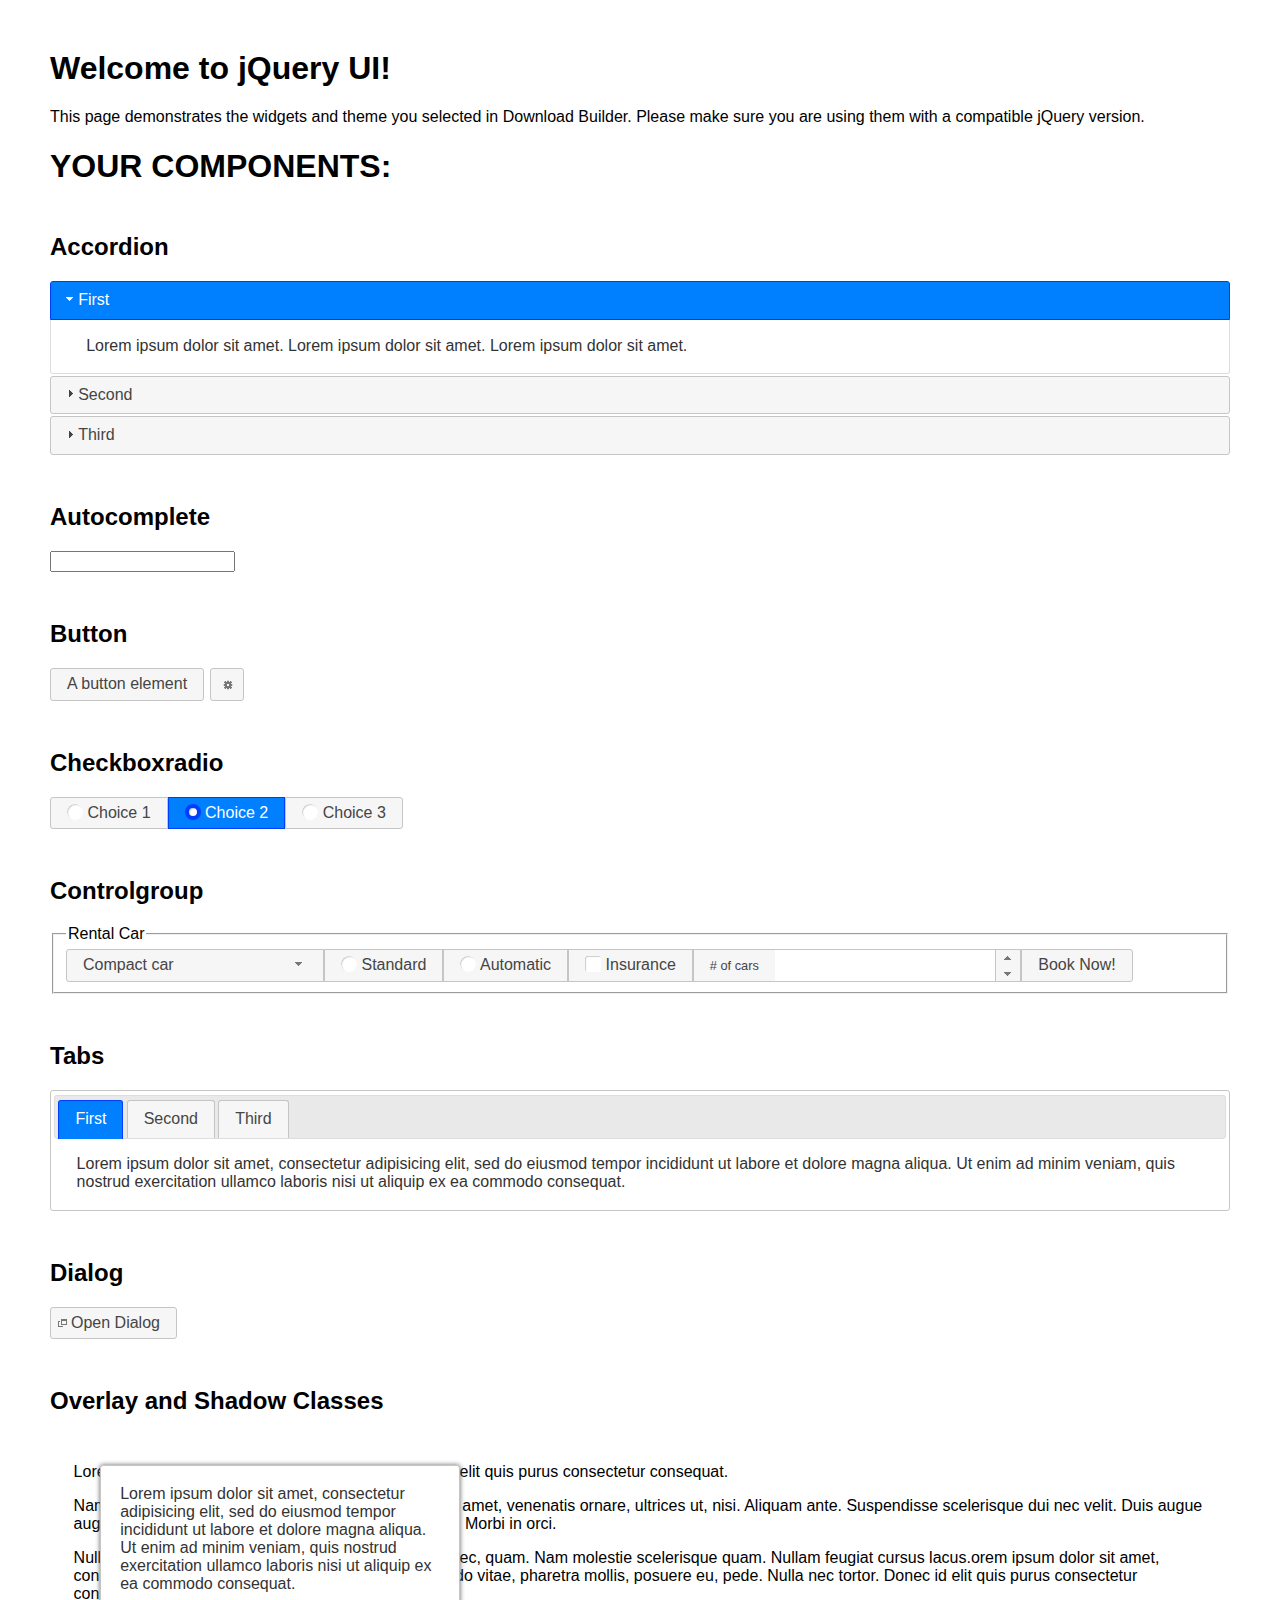
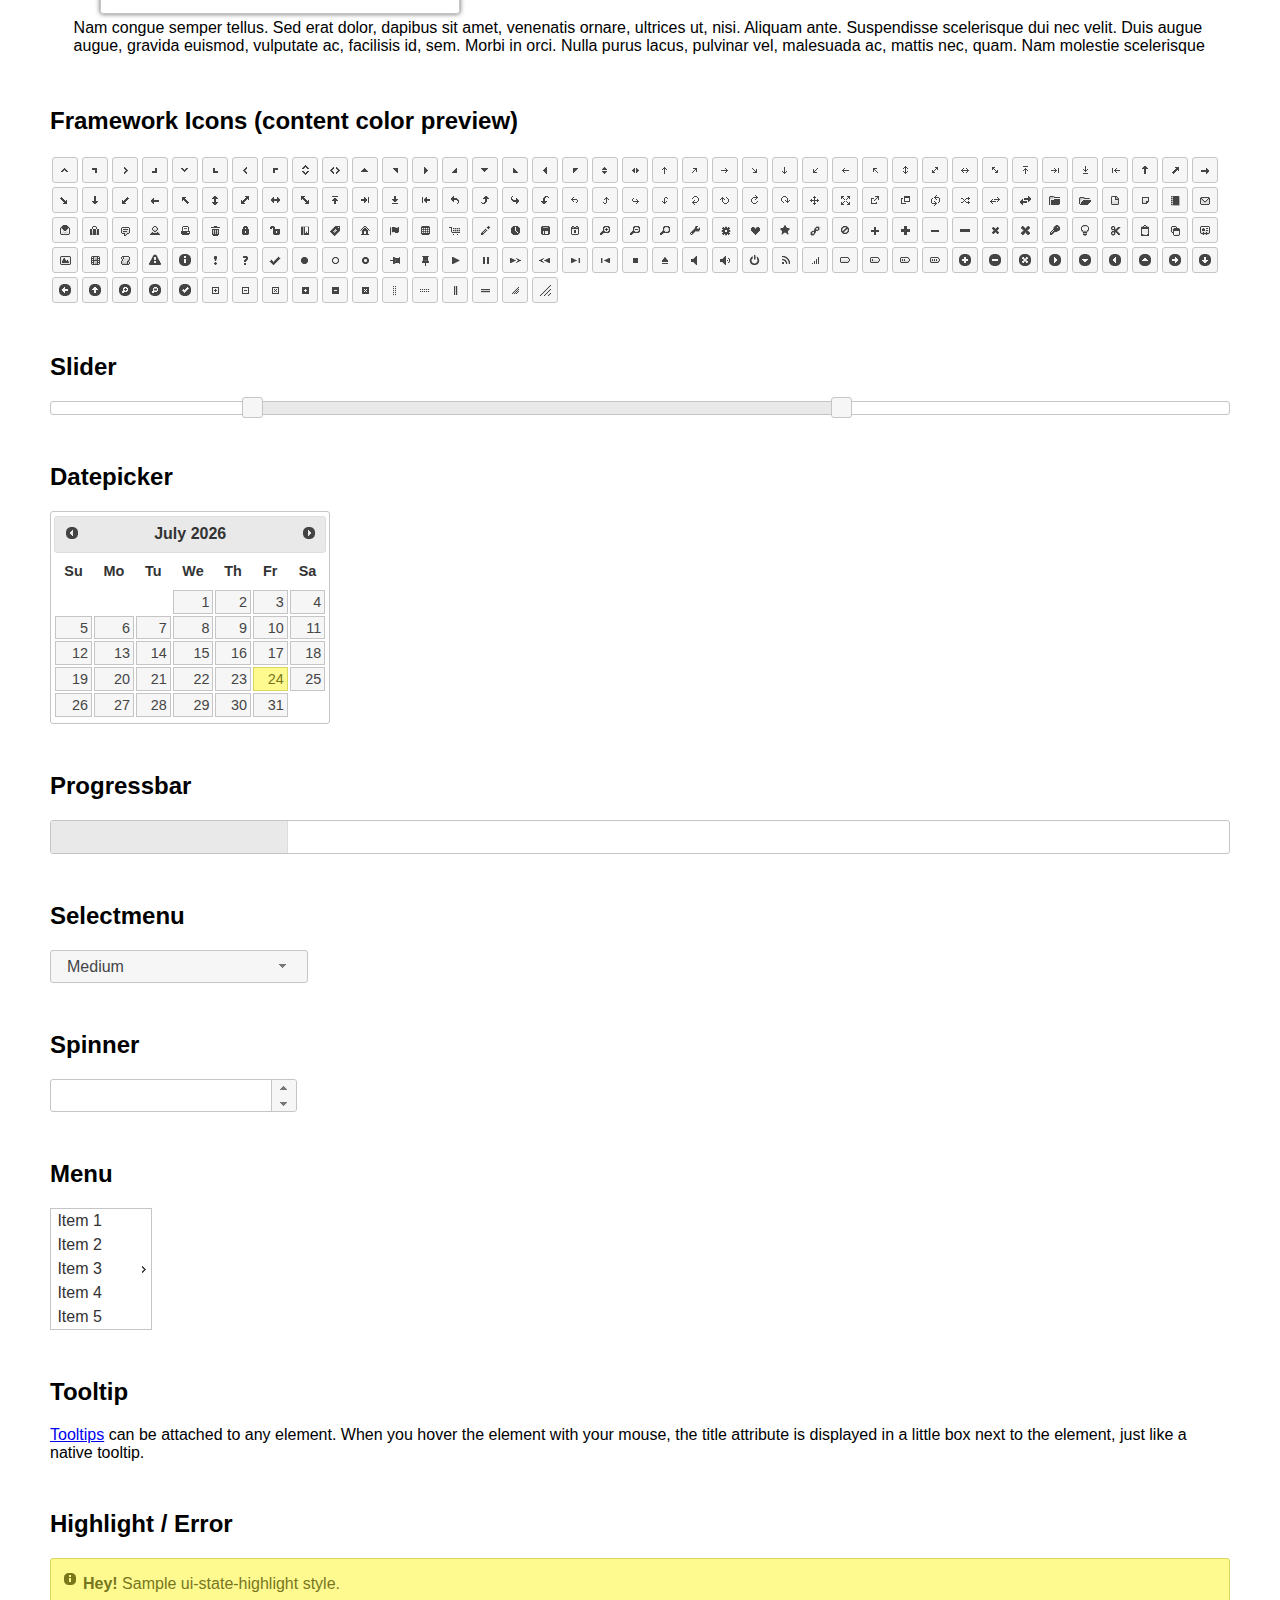
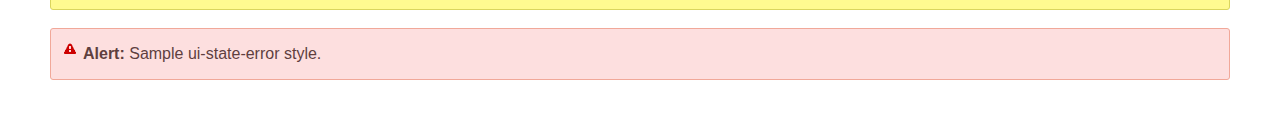
<file: Projet e-commerce/JS/jquery-ui-1.12.1/index.html>
<!doctype html>
<html lang="us">
<head>
	<meta charset="utf-8">
	<title>jQuery UI Example Page</title>
	<link href="jquery-ui.css" rel="stylesheet">
	<style>
	body{
		font-family: "Trebuchet MS", sans-serif;
		margin: 50px;
	}
	.demoHeaders {
		margin-top: 2em;
	}
	#dialog-link {
		padding: .4em 1em .4em 20px;
		text-decoration: none;
		position: relative;
	}
	#dialog-link span.ui-icon {
		margin: 0 5px 0 0;
		position: absolute;
		left: .2em;
		top: 50%;
		margin-top: -8px;
	}
	#icons {
		margin: 0;
		padding: 0;
	}
	#icons li {
		margin: 2px;
		position: relative;
		padding: 4px 0;
		cursor: pointer;
		float: left;
		list-style: none;
	}
	#icons span.ui-icon {
		float: left;
		margin: 0 4px;
	}
	.fakewindowcontain .ui-widget-overlay {
		position: absolute;
	}
	select {
		width: 200px;
	}
	</style>
</head>
<body>

<h1>Welcome to jQuery UI!</h1>

<div class="ui-widget">
	<p>This page demonstrates the widgets and theme you selected in Download Builder. Please make sure you are using them with a compatible jQuery version.</p>
</div>

<h1>YOUR COMPONENTS:</h1>


<!-- Accordion -->
<h2 class="demoHeaders">Accordion</h2>
<div id="accordion">
	<h3>First</h3>
	<div>Lorem ipsum dolor sit amet. Lorem ipsum dolor sit amet. Lorem ipsum dolor sit amet.</div>
	<h3>Second</h3>
	<div>Phasellus mattis tincidunt nibh.</div>
	<h3>Third</h3>
	<div>Nam dui erat, auctor a, dignissim quis.</div>
</div>



<!-- Autocomplete -->
<h2 class="demoHeaders">Autocomplete</h2>
<div>
	<input id="autocomplete" title="type &quot;a&quot;">
</div>



<!-- Button -->
<h2 class="demoHeaders">Button</h2>
<button id="button">A button element</button>
<button id="button-icon">An icon-only button</button>



<!-- Checkboxradio -->
<h2 class="demoHeaders">Checkboxradio</h2>
<form style="margin-top: 1em;">
	<div id="radioset">
		<input type="radio" id="radio1" name="radio"><label for="radio1">Choice 1</label>
		<input type="radio" id="radio2" name="radio" checked="checked"><label for="radio2">Choice 2</label>
		<input type="radio" id="radio3" name="radio"><label for="radio3">Choice 3</label>
	</div>
</form>



<!-- Controlgroup -->
<h2 class="demoHeaders">Controlgroup</h2>
<fieldset>
	<legend>Rental Car</legend>
	<div id="controlgroup">
		<select id="car-type">
			<option>Compact car</option>
			<option>Midsize car</option>
			<option>Full size car</option>
			<option>SUV</option>
			<option>Luxury</option>
			<option>Truck</option>
			<option>Van</option>
		</select>
		<label for="transmission-standard">Standard</label>
		<input type="radio" name="transmission" id="transmission-standard">
		<label for="transmission-automatic">Automatic</label>
		<input type="radio" name="transmission" id="transmission-automatic">
		<label for="insurance">Insurance</label>
		<input type="checkbox" name="insurance" id="insurance">
		<label for="horizontal-spinner" class="ui-controlgroup-label"># of cars</label>
		<input id="horizontal-spinner" class="ui-spinner-input">
		<button>Book Now!</button>
	</div>
</fieldset>



<!-- Tabs -->
<h2 class="demoHeaders">Tabs</h2>
<div id="tabs">
	<ul>
		<li><a href="#tabs-1">First</a></li>
		<li><a href="#tabs-2">Second</a></li>
		<li><a href="#tabs-3">Third</a></li>
	</ul>
	<div id="tabs-1">Lorem ipsum dolor sit amet, consectetur adipisicing elit, sed do eiusmod tempor incididunt ut labore et dolore magna aliqua. Ut enim ad minim veniam, quis nostrud exercitation ullamco laboris nisi ut aliquip ex ea commodo consequat.</div>
	<div id="tabs-2">Phasellus mattis tincidunt nibh. Cras orci urna, blandit id, pretium vel, aliquet ornare, felis. Maecenas scelerisque sem non nisl. Fusce sed lorem in enim dictum bibendum.</div>
	<div id="tabs-3">Nam dui erat, auctor a, dignissim quis, sollicitudin eu, felis. Pellentesque nisi urna, interdum eget, sagittis et, consequat vestibulum, lacus. Mauris porttitor ullamcorper augue.</div>
</div>



<h2 class="demoHeaders">Dialog</h2>
<p>
	<button id="dialog-link" class="ui-button ui-corner-all ui-widget">
		<span class="ui-icon ui-icon-newwin"></span>Open Dialog
	</button>
</p>

<h2 class="demoHeaders">Overlay and Shadow Classes</h2>
<div style="position: relative; width: 96%; height: 200px; padding:1% 2%; overflow:hidden;" class="fakewindowcontain">
	<p>Lorem ipsum dolor sit amet,  Nulla nec tortor. Donec id elit quis purus consectetur consequat. </p><p>Nam congue semper tellus. Sed erat dolor, dapibus sit amet, venenatis ornare, ultrices ut, nisi. Aliquam ante. Suspendisse scelerisque dui nec velit. Duis augue augue, gravida euismod, vulputate ac, facilisis id, sem. Morbi in orci. </p><p>Nulla purus lacus, pulvinar vel, malesuada ac, mattis nec, quam. Nam molestie scelerisque quam. Nullam feugiat cursus lacus.orem ipsum dolor sit amet, consectetur adipiscing elit. Donec libero risus, commodo vitae, pharetra mollis, posuere eu, pede. Nulla nec tortor. Donec id elit quis purus consectetur consequat. </p><p>Nam congue semper tellus. Sed erat dolor, dapibus sit amet, venenatis ornare, ultrices ut, nisi. Aliquam ante. Suspendisse scelerisque dui nec velit. Duis augue augue, gravida euismod, vulputate ac, facilisis id, sem. Morbi in orci. Nulla purus lacus, pulvinar vel, malesuada ac, mattis nec, quam. Nam molestie scelerisque quam. </p><p>Nullam feugiat cursus lacus.orem ipsum dolor sit amet, consectetur adipiscing elit. Donec libero risus, commodo vitae, pharetra mollis, posuere eu, pede. Nulla nec tortor. Donec id elit quis purus consectetur consequat. Nam congue semper tellus. Sed erat dolor, dapibus sit amet, venenatis ornare, ultrices ut, nisi. Aliquam ante. </p><p>Suspendisse scelerisque dui nec velit. Duis augue augue, gravida euismod, vulputate ac, facilisis id, sem. Morbi in orci. Nulla purus lacus, pulvinar vel, malesuada ac, mattis nec, quam. Nam molestie scelerisque quam. Nullam feugiat cursus lacus.orem ipsum dolor sit amet, consectetur adipiscing elit. Donec libero risus, commodo vitae, pharetra mollis, posuere eu, pede. Nulla nec tortor. Donec id elit quis purus consectetur consequat. Nam congue semper tellus. Sed erat dolor, dapibus sit amet, venenatis ornare, ultrices ut, nisi. </p>

	<!-- ui-dialog -->
	<div class="ui-widget-overlay ui-front"></div>
	<div style="position: absolute; width: 320px; left: 50px; top: 30px; padding: 1.2em" class="ui-widget ui-front ui-widget-content ui-corner-all ui-widget-shadow">
		Lorem ipsum dolor sit amet, consectetur adipisicing elit, sed do eiusmod tempor incididunt ut labore et dolore magna aliqua. Ut enim ad minim veniam, quis nostrud exercitation ullamco laboris nisi ut aliquip ex ea commodo consequat.
	</div>

</div>

<!-- ui-dialog -->
<div id="dialog" title="Dialog Title">
	<p>Lorem ipsum dolor sit amet, consectetur adipisicing elit, sed do eiusmod tempor incididunt ut labore et dolore magna aliqua. Ut enim ad minim veniam, quis nostrud exercitation ullamco laboris nisi ut aliquip ex ea commodo consequat.</p>
</div>



<h2 class="demoHeaders">Framework Icons (content color preview)</h2>
<ul id="icons" class="ui-widget ui-helper-clearfix">
	<li class="ui-state-default ui-corner-all" title=".ui-icon-caret-1-n"><span class="ui-icon ui-icon-caret-1-n"></span></li>
	<li class="ui-state-default ui-corner-all" title=".ui-icon-caret-1-ne"><span class="ui-icon ui-icon-caret-1-ne"></span></li>
	<li class="ui-state-default ui-corner-all" title=".ui-icon-caret-1-e"><span class="ui-icon ui-icon-caret-1-e"></span></li>
	<li class="ui-state-default ui-corner-all" title=".ui-icon-caret-1-se"><span class="ui-icon ui-icon-caret-1-se"></span></li>
	<li class="ui-state-default ui-corner-all" title=".ui-icon-caret-1-s"><span class="ui-icon ui-icon-caret-1-s"></span></li>
	<li class="ui-state-default ui-corner-all" title=".ui-icon-caret-1-sw"><span class="ui-icon ui-icon-caret-1-sw"></span></li>
	<li class="ui-state-default ui-corner-all" title=".ui-icon-caret-1-w"><span class="ui-icon ui-icon-caret-1-w"></span></li>
	<li class="ui-state-default ui-corner-all" title=".ui-icon-caret-1-nw"><span class="ui-icon ui-icon-caret-1-nw"></span></li>
	<li class="ui-state-default ui-corner-all" title=".ui-icon-caret-2-n-s"><span class="ui-icon ui-icon-caret-2-n-s"></span></li>
	<li class="ui-state-default ui-corner-all" title=".ui-icon-caret-2-e-w"><span class="ui-icon ui-icon-caret-2-e-w"></span></li>
	<li class="ui-state-default ui-corner-all" title=".ui-icon-triangle-1-n"><span class="ui-icon ui-icon-triangle-1-n"></span></li>
	<li class="ui-state-default ui-corner-all" title=".ui-icon-triangle-1-ne"><span class="ui-icon ui-icon-triangle-1-ne"></span></li>
	<li class="ui-state-default ui-corner-all" title=".ui-icon-triangle-1-e"><span class="ui-icon ui-icon-triangle-1-e"></span></li>
	<li class="ui-state-default ui-corner-all" title=".ui-icon-triangle-1-se"><span class="ui-icon ui-icon-triangle-1-se"></span></li>
	<li class="ui-state-default ui-corner-all" title=".ui-icon-triangle-1-s"><span class="ui-icon ui-icon-triangle-1-s"></span></li>
	<li class="ui-state-default ui-corner-all" title=".ui-icon-triangle-1-sw"><span class="ui-icon ui-icon-triangle-1-sw"></span></li>
	<li class="ui-state-default ui-corner-all" title=".ui-icon-triangle-1-w"><span class="ui-icon ui-icon-triangle-1-w"></span></li>
	<li class="ui-state-default ui-corner-all" title=".ui-icon-triangle-1-nw"><span class="ui-icon ui-icon-triangle-1-nw"></span></li>
	<li class="ui-state-default ui-corner-all" title=".ui-icon-triangle-2-n-s"><span class="ui-icon ui-icon-triangle-2-n-s"></span></li>
	<li class="ui-state-default ui-corner-all" title=".ui-icon-triangle-2-e-w"><span class="ui-icon ui-icon-triangle-2-e-w"></span></li>
	<li class="ui-state-default ui-corner-all" title=".ui-icon-arrow-1-n"><span class="ui-icon ui-icon-arrow-1-n"></span></li>
	<li class="ui-state-default ui-corner-all" title=".ui-icon-arrow-1-ne"><span class="ui-icon ui-icon-arrow-1-ne"></span></li>
	<li class="ui-state-default ui-corner-all" title=".ui-icon-arrow-1-e"><span class="ui-icon ui-icon-arrow-1-e"></span></li>
	<li class="ui-state-default ui-corner-all" title=".ui-icon-arrow-1-se"><span class="ui-icon ui-icon-arrow-1-se"></span></li>
	<li class="ui-state-default ui-corner-all" title=".ui-icon-arrow-1-s"><span class="ui-icon ui-icon-arrow-1-s"></span></li>
	<li class="ui-state-default ui-corner-all" title=".ui-icon-arrow-1-sw"><span class="ui-icon ui-icon-arrow-1-sw"></span></li>
	<li class="ui-state-default ui-corner-all" title=".ui-icon-arrow-1-w"><span class="ui-icon ui-icon-arrow-1-w"></span></li>
	<li class="ui-state-default ui-corner-all" title=".ui-icon-arrow-1-nw"><span class="ui-icon ui-icon-arrow-1-nw"></span></li>
	<li class="ui-state-default ui-corner-all" title=".ui-icon-arrow-2-n-s"><span class="ui-icon ui-icon-arrow-2-n-s"></span></li>
	<li class="ui-state-default ui-corner-all" title=".ui-icon-arrow-2-ne-sw"><span class="ui-icon ui-icon-arrow-2-ne-sw"></span></li>
	<li class="ui-state-default ui-corner-all" title=".ui-icon-arrow-2-e-w"><span class="ui-icon ui-icon-arrow-2-e-w"></span></li>
	<li class="ui-state-default ui-corner-all" title=".ui-icon-arrow-2-se-nw"><span class="ui-icon ui-icon-arrow-2-se-nw"></span></li>
	<li class="ui-state-default ui-corner-all" title=".ui-icon-arrowstop-1-n"><span class="ui-icon ui-icon-arrowstop-1-n"></span></li>
	<li class="ui-state-default ui-corner-all" title=".ui-icon-arrowstop-1-e"><span class="ui-icon ui-icon-arrowstop-1-e"></span></li>
	<li class="ui-state-default ui-corner-all" title=".ui-icon-arrowstop-1-s"><span class="ui-icon ui-icon-arrowstop-1-s"></span></li>
	<li class="ui-state-default ui-corner-all" title=".ui-icon-arrowstop-1-w"><span class="ui-icon ui-icon-arrowstop-1-w"></span></li>
	<li class="ui-state-default ui-corner-all" title=".ui-icon-arrowthick-1-n"><span class="ui-icon ui-icon-arrowthick-1-n"></span></li>
	<li class="ui-state-default ui-corner-all" title=".ui-icon-arrowthick-1-ne"><span class="ui-icon ui-icon-arrowthick-1-ne"></span></li>
	<li class="ui-state-default ui-corner-all" title=".ui-icon-arrowthick-1-e"><span class="ui-icon ui-icon-arrowthick-1-e"></span></li>
	<li class="ui-state-default ui-corner-all" title=".ui-icon-arrowthick-1-se"><span class="ui-icon ui-icon-arrowthick-1-se"></span></li>
	<li class="ui-state-default ui-corner-all" title=".ui-icon-arrowthick-1-s"><span class="ui-icon ui-icon-arrowthick-1-s"></span></li>
	<li class="ui-state-default ui-corner-all" title=".ui-icon-arrowthick-1-sw"><span class="ui-icon ui-icon-arrowthick-1-sw"></span></li>
	<li class="ui-state-default ui-corner-all" title=".ui-icon-arrowthick-1-w"><span class="ui-icon ui-icon-arrowthick-1-w"></span></li>
	<li class="ui-state-default ui-corner-all" title=".ui-icon-arrowthick-1-nw"><span class="ui-icon ui-icon-arrowthick-1-nw"></span></li>
	<li class="ui-state-default ui-corner-all" title=".ui-icon-arrowthick-2-n-s"><span class="ui-icon ui-icon-arrowthick-2-n-s"></span></li>
	<li class="ui-state-default ui-corner-all" title=".ui-icon-arrowthick-2-ne-sw"><span class="ui-icon ui-icon-arrowthick-2-ne-sw"></span></li>
	<li class="ui-state-default ui-corner-all" title=".ui-icon-arrowthick-2-e-w"><span class="ui-icon ui-icon-arrowthick-2-e-w"></span></li>
	<li class="ui-state-default ui-corner-all" title=".ui-icon-arrowthick-2-se-nw"><span class="ui-icon ui-icon-arrowthick-2-se-nw"></span></li>
	<li class="ui-state-default ui-corner-all" title=".ui-icon-arrowthickstop-1-n"><span class="ui-icon ui-icon-arrowthickstop-1-n"></span></li>
	<li class="ui-state-default ui-corner-all" title=".ui-icon-arrowthickstop-1-e"><span class="ui-icon ui-icon-arrowthickstop-1-e"></span></li>
	<li class="ui-state-default ui-corner-all" title=".ui-icon-arrowthickstop-1-s"><span class="ui-icon ui-icon-arrowthickstop-1-s"></span></li>
	<li class="ui-state-default ui-corner-all" title=".ui-icon-arrowthickstop-1-w"><span class="ui-icon ui-icon-arrowthickstop-1-w"></span></li>
	<li class="ui-state-default ui-corner-all" title=".ui-icon-arrowreturnthick-1-w"><span class="ui-icon ui-icon-arrowreturnthick-1-w"></span></li>
	<li class="ui-state-default ui-corner-all" title=".ui-icon-arrowreturnthick-1-n"><span class="ui-icon ui-icon-arrowreturnthick-1-n"></span></li>
	<li class="ui-state-default ui-corner-all" title=".ui-icon-arrowreturnthick-1-e"><span class="ui-icon ui-icon-arrowreturnthick-1-e"></span></li>
	<li class="ui-state-default ui-corner-all" title=".ui-icon-arrowreturnthick-1-s"><span class="ui-icon ui-icon-arrowreturnthick-1-s"></span></li>
	<li class="ui-state-default ui-corner-all" title=".ui-icon-arrowreturn-1-w"><span class="ui-icon ui-icon-arrowreturn-1-w"></span></li>
	<li class="ui-state-default ui-corner-all" title=".ui-icon-arrowreturn-1-n"><span class="ui-icon ui-icon-arrowreturn-1-n"></span></li>
	<li class="ui-state-default ui-corner-all" title=".ui-icon-arrowreturn-1-e"><span class="ui-icon ui-icon-arrowreturn-1-e"></span></li>
	<li class="ui-state-default ui-corner-all" title=".ui-icon-arrowreturn-1-s"><span class="ui-icon ui-icon-arrowreturn-1-s"></span></li>
	<li class="ui-state-default ui-corner-all" title=".ui-icon-arrowrefresh-1-w"><span class="ui-icon ui-icon-arrowrefresh-1-w"></span></li>
	<li class="ui-state-default ui-corner-all" title=".ui-icon-arrowrefresh-1-n"><span class="ui-icon ui-icon-arrowrefresh-1-n"></span></li>
	<li class="ui-state-default ui-corner-all" title=".ui-icon-arrowrefresh-1-e"><span class="ui-icon ui-icon-arrowrefresh-1-e"></span></li>
	<li class="ui-state-default ui-corner-all" title=".ui-icon-arrowrefresh-1-s"><span class="ui-icon ui-icon-arrowrefresh-1-s"></span></li>
	<li class="ui-state-default ui-corner-all" title=".ui-icon-arrow-4"><span class="ui-icon ui-icon-arrow-4"></span></li>
	<li class="ui-state-default ui-corner-all" title=".ui-icon-arrow-4-diag"><span class="ui-icon ui-icon-arrow-4-diag"></span></li>
	<li class="ui-state-default ui-corner-all" title=".ui-icon-extlink"><span class="ui-icon ui-icon-extlink"></span></li>
	<li class="ui-state-default ui-corner-all" title=".ui-icon-newwin"><span class="ui-icon ui-icon-newwin"></span></li>
	<li class="ui-state-default ui-corner-all" title=".ui-icon-refresh"><span class="ui-icon ui-icon-refresh"></span></li>
	<li class="ui-state-default ui-corner-all" title=".ui-icon-shuffle"><span class="ui-icon ui-icon-shuffle"></span></li>
	<li class="ui-state-default ui-corner-all" title=".ui-icon-transfer-e-w"><span class="ui-icon ui-icon-transfer-e-w"></span></li>
	<li class="ui-state-default ui-corner-all" title=".ui-icon-transferthick-e-w"><span class="ui-icon ui-icon-transferthick-e-w"></span></li>
	<li class="ui-state-default ui-corner-all" title=".ui-icon-folder-collapsed"><span class="ui-icon ui-icon-folder-collapsed"></span></li>
	<li class="ui-state-default ui-corner-all" title=".ui-icon-folder-open"><span class="ui-icon ui-icon-folder-open"></span></li>
	<li class="ui-state-default ui-corner-all" title=".ui-icon-document"><span class="ui-icon ui-icon-document"></span></li>
	<li class="ui-state-default ui-corner-all" title=".ui-icon-document-b"><span class="ui-icon ui-icon-document-b"></span></li>
	<li class="ui-state-default ui-corner-all" title=".ui-icon-note"><span class="ui-icon ui-icon-note"></span></li>
	<li class="ui-state-default ui-corner-all" title=".ui-icon-mail-closed"><span class="ui-icon ui-icon-mail-closed"></span></li>
	<li class="ui-state-default ui-corner-all" title=".ui-icon-mail-open"><span class="ui-icon ui-icon-mail-open"></span></li>
	<li class="ui-state-default ui-corner-all" title=".ui-icon-suitcase"><span class="ui-icon ui-icon-suitcase"></span></li>
	<li class="ui-state-default ui-corner-all" title=".ui-icon-comment"><span class="ui-icon ui-icon-comment"></span></li>
	<li class="ui-state-default ui-corner-all" title=".ui-icon-person"><span class="ui-icon ui-icon-person"></span></li>
	<li class="ui-state-default ui-corner-all" title=".ui-icon-print"><span class="ui-icon ui-icon-print"></span></li>
	<li class="ui-state-default ui-corner-all" title=".ui-icon-trash"><span class="ui-icon ui-icon-trash"></span></li>
	<li class="ui-state-default ui-corner-all" title=".ui-icon-locked"><span class="ui-icon ui-icon-locked"></span></li>
	<li class="ui-state-default ui-corner-all" title=".ui-icon-unlocked"><span class="ui-icon ui-icon-unlocked"></span></li>
	<li class="ui-state-default ui-corner-all" title=".ui-icon-bookmark"><span class="ui-icon ui-icon-bookmark"></span></li>
	<li class="ui-state-default ui-corner-all" title=".ui-icon-tag"><span class="ui-icon ui-icon-tag"></span></li>
	<li class="ui-state-default ui-corner-all" title=".ui-icon-home"><span class="ui-icon ui-icon-home"></span></li>
	<li class="ui-state-default ui-corner-all" title=".ui-icon-flag"><span class="ui-icon ui-icon-flag"></span></li>
	<li class="ui-state-default ui-corner-all" title=".ui-icon-calculator"><span class="ui-icon ui-icon-calculator"></span></li>
	<li class="ui-state-default ui-corner-all" title=".ui-icon-cart"><span class="ui-icon ui-icon-cart"></span></li>
	<li class="ui-state-default ui-corner-all" title=".ui-icon-pencil"><span class="ui-icon ui-icon-pencil"></span></li>
	<li class="ui-state-default ui-corner-all" title=".ui-icon-clock"><span class="ui-icon ui-icon-clock"></span></li>
	<li class="ui-state-default ui-corner-all" title=".ui-icon-disk"><span class="ui-icon ui-icon-disk"></span></li>
	<li class="ui-state-default ui-corner-all" title=".ui-icon-calendar"><span class="ui-icon ui-icon-calendar"></span></li>
	<li class="ui-state-default ui-corner-all" title=".ui-icon-zoomin"><span class="ui-icon ui-icon-zoomin"></span></li>
	<li class="ui-state-default ui-corner-all" title=".ui-icon-zoomout"><span class="ui-icon ui-icon-zoomout"></span></li>
	<li class="ui-state-default ui-corner-all" title=".ui-icon-search"><span class="ui-icon ui-icon-search"></span></li>
	<li class="ui-state-default ui-corner-all" title=".ui-icon-wrench"><span class="ui-icon ui-icon-wrench"></span></li>
	<li class="ui-state-default ui-corner-all" title=".ui-icon-gear"><span class="ui-icon ui-icon-gear"></span></li>
	<li class="ui-state-default ui-corner-all" title=".ui-icon-heart"><span class="ui-icon ui-icon-heart"></span></li>
	<li class="ui-state-default ui-corner-all" title=".ui-icon-star"><span class="ui-icon ui-icon-star"></span></li>
	<li class="ui-state-default ui-corner-all" title=".ui-icon-link"><span class="ui-icon ui-icon-link"></span></li>
	<li class="ui-state-default ui-corner-all" title=".ui-icon-cancel"><span class="ui-icon ui-icon-cancel"></span></li>
	<li class="ui-state-default ui-corner-all" title=".ui-icon-plus"><span class="ui-icon ui-icon-plus"></span></li>
	<li class="ui-state-default ui-corner-all" title=".ui-icon-plusthick"><span class="ui-icon ui-icon-plusthick"></span></li>
	<li class="ui-state-default ui-corner-all" title=".ui-icon-minus"><span class="ui-icon ui-icon-minus"></span></li>
	<li class="ui-state-default ui-corner-all" title=".ui-icon-minusthick"><span class="ui-icon ui-icon-minusthick"></span></li>
	<li class="ui-state-default ui-corner-all" title=".ui-icon-close"><span class="ui-icon ui-icon-close"></span></li>
	<li class="ui-state-default ui-corner-all" title=".ui-icon-closethick"><span class="ui-icon ui-icon-closethick"></span></li>
	<li class="ui-state-default ui-corner-all" title=".ui-icon-key"><span class="ui-icon ui-icon-key"></span></li>
	<li class="ui-state-default ui-corner-all" title=".ui-icon-lightbulb"><span class="ui-icon ui-icon-lightbulb"></span></li>
	<li class="ui-state-default ui-corner-all" title=".ui-icon-scissors"><span class="ui-icon ui-icon-scissors"></span></li>
	<li class="ui-state-default ui-corner-all" title=".ui-icon-clipboard"><span class="ui-icon ui-icon-clipboard"></span></li>
	<li class="ui-state-default ui-corner-all" title=".ui-icon-copy"><span class="ui-icon ui-icon-copy"></span></li>
	<li class="ui-state-default ui-corner-all" title=".ui-icon-contact"><span class="ui-icon ui-icon-contact"></span></li>
	<li class="ui-state-default ui-corner-all" title=".ui-icon-image"><span class="ui-icon ui-icon-image"></span></li>
	<li class="ui-state-default ui-corner-all" title=".ui-icon-video"><span class="ui-icon ui-icon-video"></span></li>
	<li class="ui-state-default ui-corner-all" title=".ui-icon-script"><span class="ui-icon ui-icon-script"></span></li>
	<li class="ui-state-default ui-corner-all" title=".ui-icon-alert"><span class="ui-icon ui-icon-alert"></span></li>
	<li class="ui-state-default ui-corner-all" title=".ui-icon-info"><span class="ui-icon ui-icon-info"></span></li>
	<li class="ui-state-default ui-corner-all" title=".ui-icon-notice"><span class="ui-icon ui-icon-notice"></span></li>
	<li class="ui-state-default ui-corner-all" title=".ui-icon-help"><span class="ui-icon ui-icon-help"></span></li>
	<li class="ui-state-default ui-corner-all" title=".ui-icon-check"><span class="ui-icon ui-icon-check"></span></li>
	<li class="ui-state-default ui-corner-all" title=".ui-icon-bullet"><span class="ui-icon ui-icon-bullet"></span></li>
	<li class="ui-state-default ui-corner-all" title=".ui-icon-radio-off"><span class="ui-icon ui-icon-radio-off"></span></li>
	<li class="ui-state-default ui-corner-all" title=".ui-icon-radio-on"><span class="ui-icon ui-icon-radio-on"></span></li>
	<li class="ui-state-default ui-corner-all" title=".ui-icon-pin-w"><span class="ui-icon ui-icon-pin-w"></span></li>
	<li class="ui-state-default ui-corner-all" title=".ui-icon-pin-s"><span class="ui-icon ui-icon-pin-s"></span></li>
	<li class="ui-state-default ui-corner-all" title=".ui-icon-play"><span class="ui-icon ui-icon-play"></span></li>
	<li class="ui-state-default ui-corner-all" title=".ui-icon-pause"><span class="ui-icon ui-icon-pause"></span></li>
	<li class="ui-state-default ui-corner-all" title=".ui-icon-seek-next"><span class="ui-icon ui-icon-seek-next"></span></li>
	<li class="ui-state-default ui-corner-all" title=".ui-icon-seek-prev"><span class="ui-icon ui-icon-seek-prev"></span></li>
	<li class="ui-state-default ui-corner-all" title=".ui-icon-seek-end"><span class="ui-icon ui-icon-seek-end"></span></li>
	<li class="ui-state-default ui-corner-all" title=".ui-icon-seek-first"><span class="ui-icon ui-icon-seek-first"></span></li>
	<li class="ui-state-default ui-corner-all" title=".ui-icon-stop"><span class="ui-icon ui-icon-stop"></span></li>
	<li class="ui-state-default ui-corner-all" title=".ui-icon-eject"><span class="ui-icon ui-icon-eject"></span></li>
	<li class="ui-state-default ui-corner-all" title=".ui-icon-volume-off"><span class="ui-icon ui-icon-volume-off"></span></li>
	<li class="ui-state-default ui-corner-all" title=".ui-icon-volume-on"><span class="ui-icon ui-icon-volume-on"></span></li>
	<li class="ui-state-default ui-corner-all" title=".ui-icon-power"><span class="ui-icon ui-icon-power"></span></li>
	<li class="ui-state-default ui-corner-all" title=".ui-icon-signal-diag"><span class="ui-icon ui-icon-signal-diag"></span></li>
	<li class="ui-state-default ui-corner-all" title=".ui-icon-signal"><span class="ui-icon ui-icon-signal"></span></li>
	<li class="ui-state-default ui-corner-all" title=".ui-icon-battery-0"><span class="ui-icon ui-icon-battery-0"></span></li>
	<li class="ui-state-default ui-corner-all" title=".ui-icon-battery-1"><span class="ui-icon ui-icon-battery-1"></span></li>
	<li class="ui-state-default ui-corner-all" title=".ui-icon-battery-2"><span class="ui-icon ui-icon-battery-2"></span></li>
	<li class="ui-state-default ui-corner-all" title=".ui-icon-battery-3"><span class="ui-icon ui-icon-battery-3"></span></li>
	<li class="ui-state-default ui-corner-all" title=".ui-icon-circle-plus"><span class="ui-icon ui-icon-circle-plus"></span></li>
	<li class="ui-state-default ui-corner-all" title=".ui-icon-circle-minus"><span class="ui-icon ui-icon-circle-minus"></span></li>
	<li class="ui-state-default ui-corner-all" title=".ui-icon-circle-close"><span class="ui-icon ui-icon-circle-close"></span></li>
	<li class="ui-state-default ui-corner-all" title=".ui-icon-circle-triangle-e"><span class="ui-icon ui-icon-circle-triangle-e"></span></li>
	<li class="ui-state-default ui-corner-all" title=".ui-icon-circle-triangle-s"><span class="ui-icon ui-icon-circle-triangle-s"></span></li>
	<li class="ui-state-default ui-corner-all" title=".ui-icon-circle-triangle-w"><span class="ui-icon ui-icon-circle-triangle-w"></span></li>
	<li class="ui-state-default ui-corner-all" title=".ui-icon-circle-triangle-n"><span class="ui-icon ui-icon-circle-triangle-n"></span></li>
	<li class="ui-state-default ui-corner-all" title=".ui-icon-circle-arrow-e"><span class="ui-icon ui-icon-circle-arrow-e"></span></li>
	<li class="ui-state-default ui-corner-all" title=".ui-icon-circle-arrow-s"><span class="ui-icon ui-icon-circle-arrow-s"></span></li>
	<li class="ui-state-default ui-corner-all" title=".ui-icon-circle-arrow-w"><span class="ui-icon ui-icon-circle-arrow-w"></span></li>
	<li class="ui-state-default ui-corner-all" title=".ui-icon-circle-arrow-n"><span class="ui-icon ui-icon-circle-arrow-n"></span></li>
	<li class="ui-state-default ui-corner-all" title=".ui-icon-circle-zoomin"><span class="ui-icon ui-icon-circle-zoomin"></span></li>
	<li class="ui-state-default ui-corner-all" title=".ui-icon-circle-zoomout"><span class="ui-icon ui-icon-circle-zoomout"></span></li>
	<li class="ui-state-default ui-corner-all" title=".ui-icon-circle-check"><span class="ui-icon ui-icon-circle-check"></span></li>
	<li class="ui-state-default ui-corner-all" title=".ui-icon-circlesmall-plus"><span class="ui-icon ui-icon-circlesmall-plus"></span></li>
	<li class="ui-state-default ui-corner-all" title=".ui-icon-circlesmall-minus"><span class="ui-icon ui-icon-circlesmall-minus"></span></li>
	<li class="ui-state-default ui-corner-all" title=".ui-icon-circlesmall-close"><span class="ui-icon ui-icon-circlesmall-close"></span></li>
	<li class="ui-state-default ui-corner-all" title=".ui-icon-squaresmall-plus"><span class="ui-icon ui-icon-squaresmall-plus"></span></li>
	<li class="ui-state-default ui-corner-all" title=".ui-icon-squaresmall-minus"><span class="ui-icon ui-icon-squaresmall-minus"></span></li>
	<li class="ui-state-default ui-corner-all" title=".ui-icon-squaresmall-close"><span class="ui-icon ui-icon-squaresmall-close"></span></li>
	<li class="ui-state-default ui-corner-all" title=".ui-icon-grip-dotted-vertical"><span class="ui-icon ui-icon-grip-dotted-vertical"></span></li>
	<li class="ui-state-default ui-corner-all" title=".ui-icon-grip-dotted-horizontal"><span class="ui-icon ui-icon-grip-dotted-horizontal"></span></li>
	<li class="ui-state-default ui-corner-all" title=".ui-icon-grip-solid-vertical"><span class="ui-icon ui-icon-grip-solid-vertical"></span></li>
	<li class="ui-state-default ui-corner-all" title=".ui-icon-grip-solid-horizontal"><span class="ui-icon ui-icon-grip-solid-horizontal"></span></li>
	<li class="ui-state-default ui-corner-all" title=".ui-icon-gripsmall-diagonal-se"><span class="ui-icon ui-icon-gripsmall-diagonal-se"></span></li>
	<li class="ui-state-default ui-corner-all" title=".ui-icon-grip-diagonal-se"><span class="ui-icon ui-icon-grip-diagonal-se"></span></li>
</ul>


<!-- Slider -->
<h2 class="demoHeaders">Slider</h2>
<div id="slider"></div>



<!-- Datepicker -->
<h2 class="demoHeaders">Datepicker</h2>
<div id="datepicker"></div>



<!-- Progressbar -->
<h2 class="demoHeaders">Progressbar</h2>
<div id="progressbar"></div>



<!-- Progressbar -->
<h2 class="demoHeaders">Selectmenu</h2>
<select id="selectmenu">
	<option>Slower</option>
	<option>Slow</option>
	<option selected="selected">Medium</option>
	<option>Fast</option>
	<option>Faster</option>
</select>



<!-- Spinner -->
<h2 class="demoHeaders">Spinner</h2>
<input id="spinner">



<!-- Menu -->
<h2 class="demoHeaders">Menu</h2>
<ul style="width:100px;" id="menu">
	<li><div>Item 1</div></li>
	<li><div>Item 2</div></li>
	<li><div>Item 3</div>
		<ul>
			<li><div>Item 3-1</div></li>
			<li><div>Item 3-2</div></li>
			<li><div>Item 3-3</div></li>
			<li><div>Item 3-4</div></li>
			<li><div>Item 3-5</div></li>
		</ul>
	</li>
	<li><div>Item 4</div></li>
	<li><div>Item 5</div></li>
</ul>



<!-- Tooltip -->
<h2 class="demoHeaders">Tooltip</h2>
<p id="tooltip">
	<a href="#" title="That&apos;s what this widget is">Tooltips</a> can be attached to any element. When you hover
the element with your mouse, the title attribute is displayed in a little box next to the element, just like a native tooltip.
</p>


<!-- Highlight / Error -->
<h2 class="demoHeaders">Highlight / Error</h2>
<div class="ui-widget">
	<div class="ui-state-highlight ui-corner-all" style="margin-top: 20px; padding: 0 .7em;">
		<p><span class="ui-icon ui-icon-info" style="float: left; margin-right: .3em;"></span>
		<strong>Hey!</strong> Sample ui-state-highlight style.</p>
	</div>
</div>
<br>
<div class="ui-widget">
	<div class="ui-state-error ui-corner-all" style="padding: 0 .7em;">
		<p><span class="ui-icon ui-icon-alert" style="float: left; margin-right: .3em;"></span>
		<strong>Alert:</strong> Sample ui-state-error style.</p>
	</div>
</div>

<script src="external/jquery/jquery.js"></script>
<script src="jquery-ui.js"></script>
<script>

$( "#accordion" ).accordion();



var availableTags = [
	"ActionScript",
	"AppleScript",
	"Asp",
	"BASIC",
	"C",
	"C++",
	"Clojure",
	"COBOL",
	"ColdFusion",
	"Erlang",
	"Fortran",
	"Groovy",
	"Haskell",
	"Java",
	"JavaScript",
	"Lisp",
	"Perl",
	"PHP",
	"Python",
	"Ruby",
	"Scala",
	"Scheme"
];
$( "#autocomplete" ).autocomplete({
	source: availableTags
});



$( "#button" ).button();
$( "#button-icon" ).button({
	icon: "ui-icon-gear",
	showLabel: false
});



$( "#radioset" ).buttonset();



$( "#controlgroup" ).controlgroup();



$( "#tabs" ).tabs();



$( "#dialog" ).dialog({
	autoOpen: false,
	width: 400,
	buttons: [
		{
			text: "Ok",
			click: function() {
				$( this ).dialog( "close" );
			}
		},
		{
			text: "Cancel",
			click: function() {
				$( this ).dialog( "close" );
			}
		}
	]
});

// Link to open the dialog
$( "#dialog-link" ).click(function( event ) {
	$( "#dialog" ).dialog( "open" );
	event.preventDefault();
});



$( "#datepicker" ).datepicker({
	inline: true
});



$( "#slider" ).slider({
	range: true,
	values: [ 17, 67 ]
});



$( "#progressbar" ).progressbar({
	value: 20
});



$( "#spinner" ).spinner();



$( "#menu" ).menu();



$( "#tooltip" ).tooltip();



$( "#selectmenu" ).selectmenu();


// Hover states on the static widgets
$( "#dialog-link, #icons li" ).hover(
	function() {
		$( this ).addClass( "ui-state-hover" );
	},
	function() {
		$( this ).removeClass( "ui-state-hover" );
	}
);
</script>
</body>
</html>
</file>
